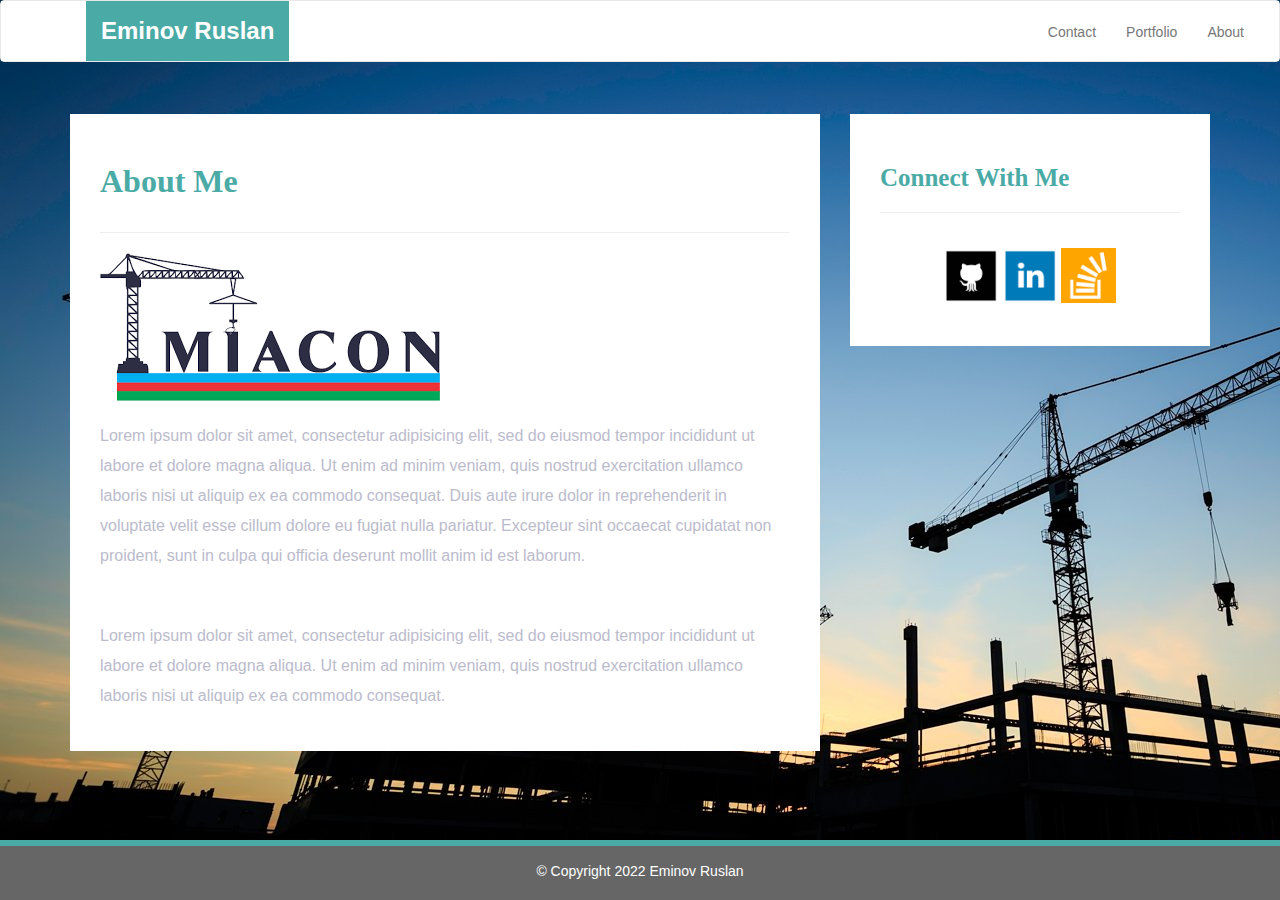
<file: index.html>
<!DOCTYPE html>
<html lang="en">

<head>
    <meta charset="UTF-8">
    <meta http-equiv="X-UA-Compatible" content="IE=edge">
    <meta name="viewport" content="width=device-width, initial-scale=1.0">
    <title>BootstrapWork</title>
    <link rel="stylesheet" href="https://maxcdn.bootstrapcdn.com/bootstrap/3.3.7/css/bootstrap.min.css">
    <link rel="stylesheet" href="./style/style.css">

  
</head>

<body>
    <nav class="navbar navbar-default">
        <div class="container-fluid navbar-custom">


            <div class="row">
                <div class="navbar-header">
                    <button type="button" class="navbar-toggle collapsed" data-toggle="collapse"
                        data-target="#bs-example-navbar-collapse-1" aria-expanded="false">
                        <span class="sr-only">Toggle navigation</span>
                        <span class="icon-bar"></span>
                        <span class="icon-bar"></span>
                        <span class="icon-bar"></span>
                    </button>
                    <div class="col-xs-12 phone-nav">
                        <a class="navbar-brand" href="#" id="logo">Eminov Ruslan</a>
                    </div>
                </div>


                <div class="collapse navbar-collapse" id="bs-example-navbar-collapse-1 ">
                    <ul class="nav navbar-nav navbar-right navbar-right-custom .d-flex">
                        <li><a href="contact.html">Contact</a></li>
                        <li><a href="portfolio.html">Portfolio</a></li>
                        <li><a href="index.html">About</a></li>
                    </ul>
                </div>
            </div>
        </div>
    </nav>

    <div class="wrap">
        <div class="container">
            <section class="row">
                <div class="col-md-8">
                    <article class="about-me-content">
                        <h1 class="about-me-header">About Me</h1>
                        <hr class="about-me-hr" />
                        <img src="./style/img/esas.jpg" alt="esas" id="about-image" />
                        <p>Lorem ipsum dolor sit amet, consectetur adipisicing elit, sed do eiusmod tempor incididunt ut
                            labore et dolore magna aliqua. Ut enim ad minim veniam, quis nostrud exercitation ullamco
                            laboris nisi ut aliquip ex ea commodo consequat. Duis aute irure dolor in reprehenderit in
                            voluptate velit esse cillum dolore eu fugiat nulla pariatur. Excepteur sint occaecat
                            cupidatat non proident, sunt in culpa qui officia deserunt mollit anim id est laborum.</p>
                        <br />
                        <p>Lorem ipsum dolor sit amet, consectetur adipisicing elit, sed do eiusmod tempor incididunt ut
                            labore et dolore magna aliqua. Ut enim ad minim veniam, quis nostrud exercitation ullamco
                            laboris nisi ut aliquip ex ea commodo consequat.</p>
                    </article>
                </div>
                <div class="col-md-4">


                    <section id="connect-with-me-area">
                        <div class="connect-with-me-content">
                            <h1 class="connect-with-me-header">Connect With Me</h1>
                            <hr />
                            <div id="images">
                                <img src="./style/img/github.png" alt="" class="connect-with-me-photo">
                                <img src="./style/img/linkedin.png" alt="" class="connect-with-me-photo">
                                <img src="./style/img/stackover2.png" alt="" class="connect-with-me-photo">
                            </div>
                        </div>
                    </section>


                </div>
            </section>
        </div>
    </div>

    <footer class="footer">
        <div class="two-toned-footer-color"></div>
        <p class="text-muted text-muted-footer text-center">
            &copy; Copyright 2022 Eminov Ruslan
        </p>
    </footer>



</body>

</html>
</file>
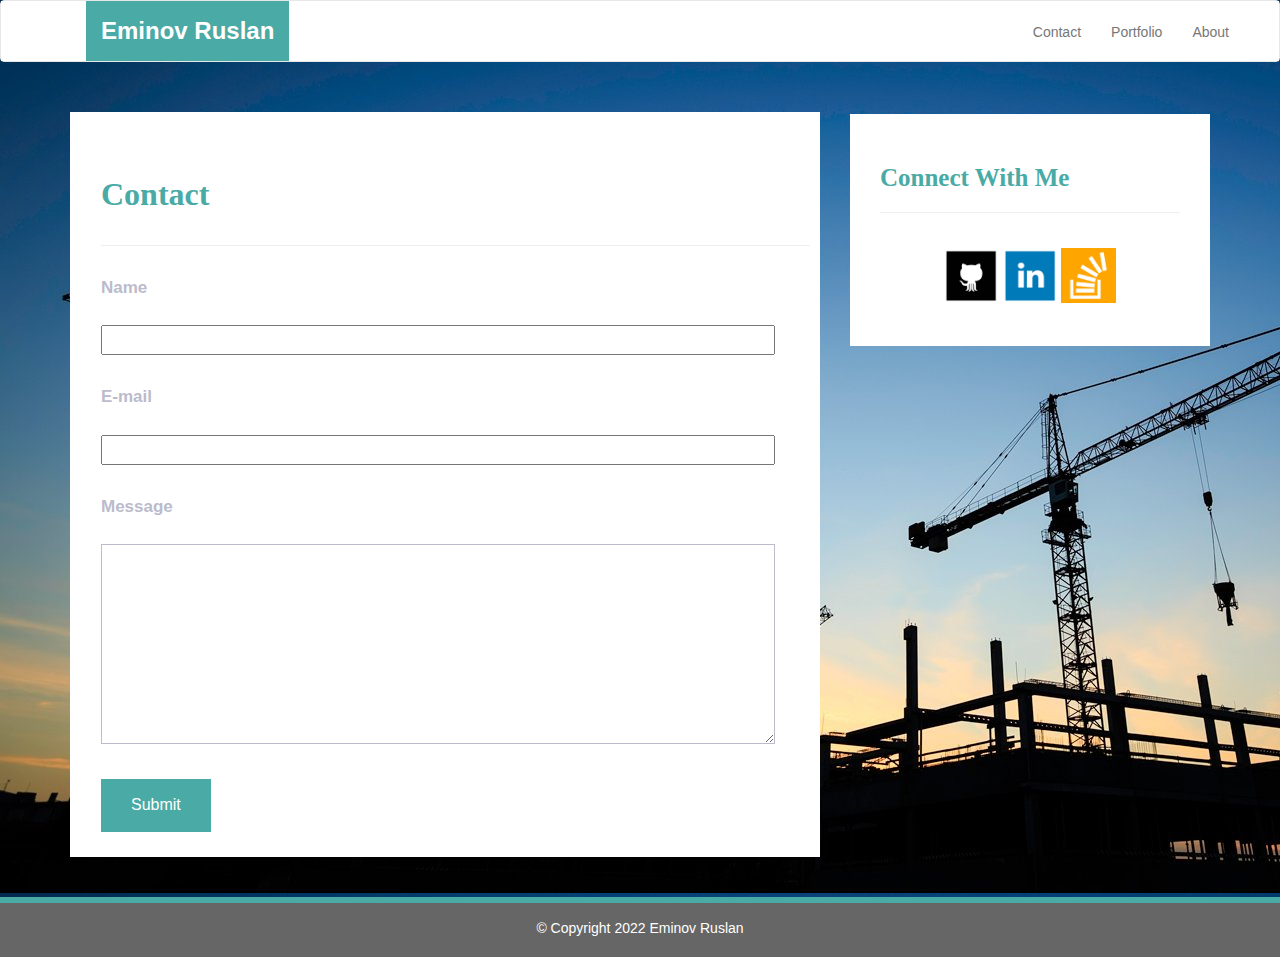
<file: contact.html>
<!DOCTYPE html>
<html lang="en">
  <head>

    <meta charset="UTF-8">
    <meta name="viewport" content="width=device-width, initial-scale=1.0">
    <meta http-equiv="X-UA-Compatible" content="ie=edge">

    <title>Bootstrap contact</title>

    
    <link rel="stylesheet" href="https://maxcdn.bootstrapcdn.com/bootstrap/3.3.7/css/bootstrap.min.css" integrity="sha384-BVYiiSIFeK1dGmJRAkycuHAHRg32OmUcww7on3RYdg4Va+PmSTsz/K68vbdEjh4u" crossorigin="anonymous">

    
    <link rel="stylesheet" href="./style/style.css" media="screen">

  </head>

  <body>

    <nav class="navbar navbar-default">
      <div class="container-fluid navbar-custom">

        
        <div class="navbar-header">
          <button type="button" class="navbar-toggle collapsed" data-toggle="collapse" data-target="#bs-example-navbar-collapse-1" aria-expanded="false">
            <span class="sr-only">Toggle navigation</span>
            <span class="icon-bar"></span>
            <span class="icon-bar"></span>
            <span class="icon-bar"></span>
          </button>
          <a class="navbar-brand" href="#" id="logo">Eminov Ruslan</a>
        </div>

        
        <div class="collapse navbar-collapse" id="bs-example-navbar-collapse-1">
          <ul class="nav navbar-nav navbar-right navbar-right-custom">
            <li><a href="contact.html">Contact</a></li><span class="pipe"></span>
            <li><a href="portfolio.html">Portfolio</a></li><span class="pipe"></span>
            <li><a href="index.html">About</a></li>
          </ul>
        </div>
      </div>
    </nav>
   
    <div class="wrap">
      <div class="container">
        <section class="row">
          <div class="col-md-8">
            <form class="contact-form">
              <h1 class="contact-form-header">Contact</h1>
              <hr class="contact-hr"/>
              <div class="form-group">
                <label class="label-name" for="name">Name</label>
                <input type="text" id="name_input" name="user_name" />
              </div>
              <div class="form-group">
                <label class="label-mail" for="mail">E-mail</label>
                <input type="email" id="mail_input" name="user_mail" />
              </div>
              <div class="form-group">
                <label class="label-msg" for="msg">Message</label><br />
                <textarea id="msg" name="user_message_input" cols=600></textarea>
              </div>
              <button class="submit-btn">Submit</button>
            </form>
          </div>
          <div class="col-md-4">

           
            <section id="connect-with-me-area">
              <div class="connect-with-me-content">
                <h1 class="connect-with-me-header">Connect With Me</h1>
                <hr />
                <div id="images">
                  <img src="./style/img/github.png" alt="" class="connect-with-me-photo">
                  <img src="./style/img/linkedin.png" alt="" class="connect-with-me-photo">
                  <img src="./style/img/stackover2.png" alt="" class="connect-with-me-photo">
                </div>
              </div>
            </section>

          </div>
        </section>
      </div>
    </div>
    
    <footer class="footer">
      <div class="two-toned-footer-color"></div>
      <p class="text-muted text-muted-footer text-center">
        &copy; Copyright 2022 Eminov Ruslan
      </p>
    </footer>
    
   
  </body>

</html>
</file>
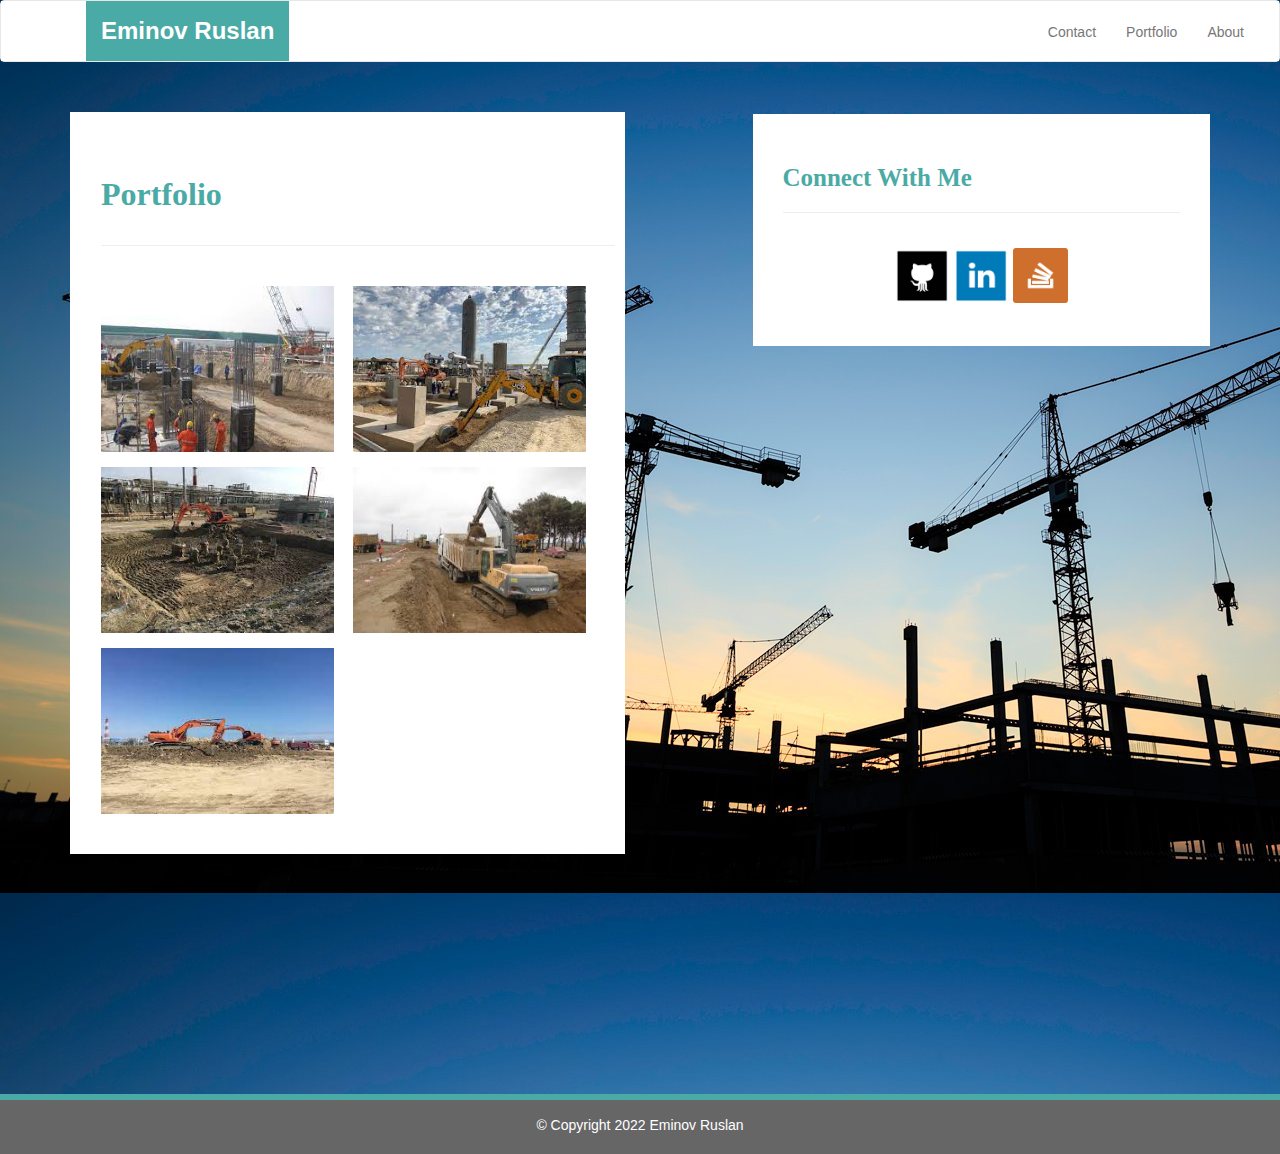
<file: portfolio.html>
<!DOCTYPE html>
<html lang="en-us">

  <head>

    <meta charset="UTF-8">
    <meta name="viewport" content="width=device-width, initial-scale=1.0">
    <meta http-equiv="X-UA-Compatible" content="ie=edge">

    <title>Bootstrap  Portfolio</title>

    
    <link rel="stylesheet" href="https://maxcdn.bootstrapcdn.com/bootstrap/3.3.7/css/bootstrap.min.css" integrity="sha384-BVYiiSIFeK1dGmJRAkycuHAHRg32OmUcww7on3RYdg4Va+PmSTsz/K68vbdEjh4u" crossorigin="anonymous">

    
    <link rel="stylesheet" href="./style/style.css" media="screen">

  </head>

  <body>
 
    <nav class="navbar navbar-default">
      <div class="container-fluid navbar-custom">

        <div class="row">
          <div class="navbar-header">
            <button type="button" class="navbar-toggle collapsed" data-toggle="collapse" data-target="#bs-example-navbar-collapse-1" aria-expanded="false">
              <span class="sr-only">Toggle navigation</span>
              <span class="icon-bar"></span>
              <span class="icon-bar"></span>
              <span class="icon-bar"></span>
            </button>
            <div class="col-xs-12 phone-nav">
              <a class="navbar-brand" href="#" id="logo">Eminov Ruslan</a>
            </div>
          </div>

          
          <div class="collapse navbar-collapse" id="bs-example-navbar-collapse-1">
            <ul class="nav navbar-nav navbar-right navbar-right-custom">
              <li><a href="contact.html">Contact</a></li>
              <li><a href="portfolio.html">Portfolio</a></li>
              <li><a href="index.html">About</a></li>
            </ul>
          </div>
        </div>
      </div>
    </nav>
    
    <div class="wrap">
      <div class="container">
        <section class="row">
          <div class="col-md-7">
            <section id="portfolio-area">
              <h1 class="port-header">Portfolio</h1>
              <hr class="port-hr"/>
              <img class="port-imgs" src="./style/img/2.jpg" alt="">
              <img class="port-imgs" src="./style/img/3.jpg" alt="">
              <img class="port-imgs" src="./style/img/4.jpg" alt="">
              <img class="port-imgs" src="./style/img/5.jpg" alt="">
              <img class="port-imgs" src="./style/img/6.jpg" alt="">
            </section>
          </div>
          <div class="col-md-5">

            
            <section id="connect-with-me-area">
              <div class="connect-with-me-content">
                <h1 class="connect-with-me-header">Connect With Me</h1>
                <hr />
                <div id="images">
                  <img src="./style/img/github.png" alt="" class="connect-with-me-photo">
                  <img src="./style/img/linkedin.png" alt="" class="connect-with-me-photo">
                  <img src="./style/img/stackoverflow.png" alt="" class="connect-with-me-photo">
                </div>
              </div>
            </section>

           
          </div>
        </section>
      </div>
    </div>
   
    <footer class="footer">
      <div class="two-toned-footer-color"></div>
      <p class="text-muted text-muted-footer text-center">
        &copy; Copyright 2022 Eminov Ruslan
      </p>
    </footer>
   

  </body>

</html>
</file>
<file: style/style.css>
body {
     background-image: url("img/bodyyy.jpg");
     margin-bottom: 100px;
 }


 html {

     position: relative;

     min-height: 100%;
 }



 .navbar-custom {
     background-color: #fff;
 }

 #logo {

     height: 60px;
     padding-top: 20px;
     padding-bottom: 5px;
     margin-left: 70px;
     font-size: 24px;
     font-weight: bold;
     color: #fff;
     background: #4aaaa5;
 }

 .navbar-right-custom {

     padding-top: 6px;
     padding-right: 20px;


     font-family: Arial;
     font-weight: lighter;
 }

 .navbar-nav>li>a:hover {
     color: #4aaaa5;
 }



 .about-me-header {

     margin-bottom: 33px;
     font-family: Georgia, Times, "Times New Roman", serif;


     font-size: 32px;
     font-weight: bold;
     color: #4aaaa5;
 }

 .about-me-content {
     width: 100%;
     padding: 30px;


     margin-top: 32px;


     background-color: #fff;
 }

 .about-me-content>p {

     padding-top: 20px;


     font-size: 16px;
     line-height: 30px;
     color: #bbc;
 }

 #nate-image {

     float: left;


     width: 200px;
     height: 200px;
     margin-top: 20px;
     margin-right: 20px;
 }



 #connect-with-me-area {
     width: 100%;


     padding: 30px 30px 43px;

     margin-top: 32px;


     background-color: #fff;
 }

 .connect-with-me-header {

     margin-bottom: 15px;
     font-family: Georgia, Times, "Times New Roman", serif;


     font-size: 25px;
     font-weight: bold;
     color: #4aaaa5;
 }

 .connect-with-me-photo {
     width: 55px;


     height: 55px;
 }

 #images {
     padding-top: 15px;
     text-align: center;
 }



 .footer {

     position: absolute;
     bottom: 0;
     width: 100%;
     height: 60px;
     margin-top: 30px;
     background-color: #666;
 }

 .text-muted-footer {

     margin-top: 15px;


     color: #fff;
 }

 .two-toned-footer-color {

     height: 6px;
     padding-top: 3px;


     background-color: #4aaaa5;
 }


 .contact-form {
     width: 100%;


     padding: 45px 10px 25px 31px;


     margin-top: 30px;


     background-color: #fff;
 }

 .contact-form-header,
 .port-header {

     margin-bottom: 33px;
     font-family: Georgia, Times, "Times New Roman", serif;


     font-size: 32px;
     font-weight: bold;
     color: #4aaaa5;
 }

 #name_input,
 #mail_input,
 #msg {
     width: 95%;

     
     height: 30px;

    
     margin-top: 20px;
     margin-bottom: 15px;
 }

 #msg {
     
     height: 200px;

    
     border-color: #bbc;
 }

 .label-name,
 .label-msg,
 .label-mail {
     
     font-size: 17px;
     color: #bbc;
 }

 .contact-hr {
     margin-bottom: 30px;
 }

 .submit-btn {
    
     padding: 15px 30px;
     font-size: 16px;
     font-weight: lighter;

    
     color: #fff;

     
     background-color: #4aaaa5;
     border: 0;
 }

 

 #portfolio-area {
     /* Box-model */
     width: 85%;
     padding: 45px 10px 25px 31px;

     /* Positioning */
     margin-top: 30px;
     margin-bottom: 200px;

     /* Visual */
     background-color: #fff;
 }

 .port-hr {
     margin-bottom: 40px;
 }

 .port-imgs {
    
     width: 233px;
     height: 166px;
     margin-right: 15px;

     
     margin-bottom: 15px;
 }

 

 @media only screen and (max-width: 767px) {
     .navbar-header {
         background-color: #4aaaa5;
     }

     #logo {
         width: 100%;

         
         height: 60px;
         padding-top: 20px;
         padding-bottom: 5px;

         
         margin-left: 0;
         font-family: Georgia, Times, "Times New Roman", serif;

        
         font-size: 24px;
         font-weight: bold;
         color: #fff;
         text-align: center;

         
         background: #4aaaa5;
     }
 }
</file>
